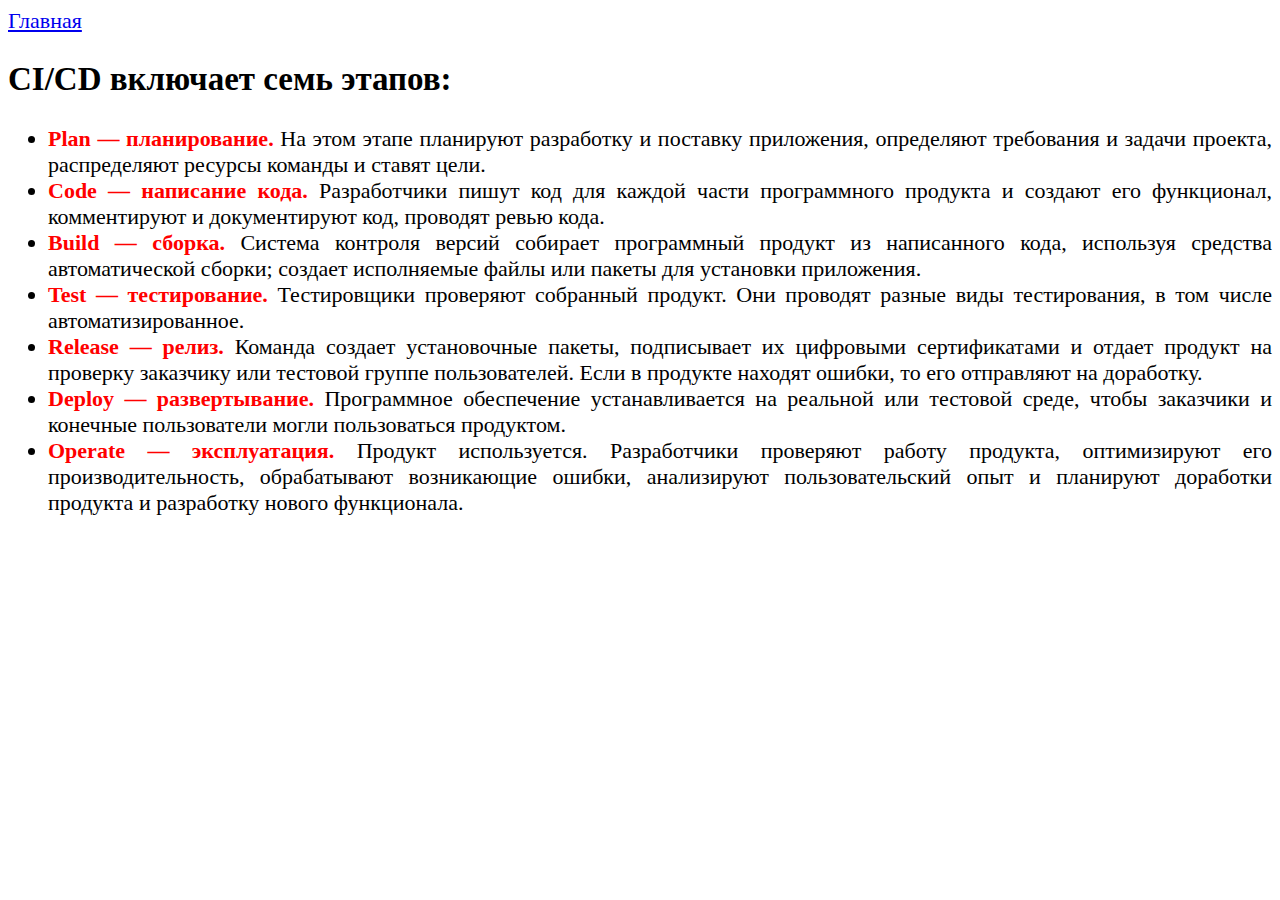
<file: html/ci_cd.html>
<!DOCTYPE html>
<html lang="en">
<head>
    <meta charset="UTF-8">
    <meta name="viewport" content="width=device-width, initial-scale=1.0">
    <title>Этапы CI/CD</title>
    <style>
        body {
            font-size: 22px;
        }
        ul strong {
            color: red;
        }
    </style>
</head>
<body>
    <div class="glav">
        <a href="index.html">Главная</a>
    </div>
    <h2>CI/CD включает семь этапов:</h2>
    <ul style="text-align: justify;">
        <li><strong>Plan — планирование.</strong> На этом этапе планируют разработку и поставку приложения, определяют требования и задачи проекта, распределяют ресурсы команды и ставят цели.</li>
        <li><strong>Code — написание кода.</strong> Разработчики пишут код для каждой части программного продукта и создают его функционал, комментируют и документируют код, проводят ревью кода.</li>
        <li><strong>Build — сборка.</strong> Система контроля версий собирает программный продукт из написанного кода, используя средства автоматической сборки; создает исполняемые файлы или пакеты для установки приложения.</li>
        <li><strong>Test — тестирование.</strong> Тестировщики проверяют собранный продукт. Они проводят разные виды тестирования, в том числе автоматизированное.</li>
        <li><strong>Release — релиз.</strong> Команда создает установочные пакеты, подписывает их цифровыми сертификатами и отдает продукт на проверку заказчику или тестовой группе пользователей. Если в продукте находят ошибки, то его отправляют на доработку.</li>
        <li><strong>Deploy — развертывание.</strong> Программное обеспечение устанавливается на реальной или тестовой среде, чтобы заказчики и конечные пользователи могли пользоваться продуктом.</li>
        <li><strong>Operate — эксплуатация.</strong> Продукт используется. Разработчики проверяют работу продукта, оптимизируют его производительность, обрабатывают возникающие ошибки, анализируют пользовательский опыт и планируют доработки продукта и разработку нового функционала.</li>
    </ul>
</body>
</html>
</file>
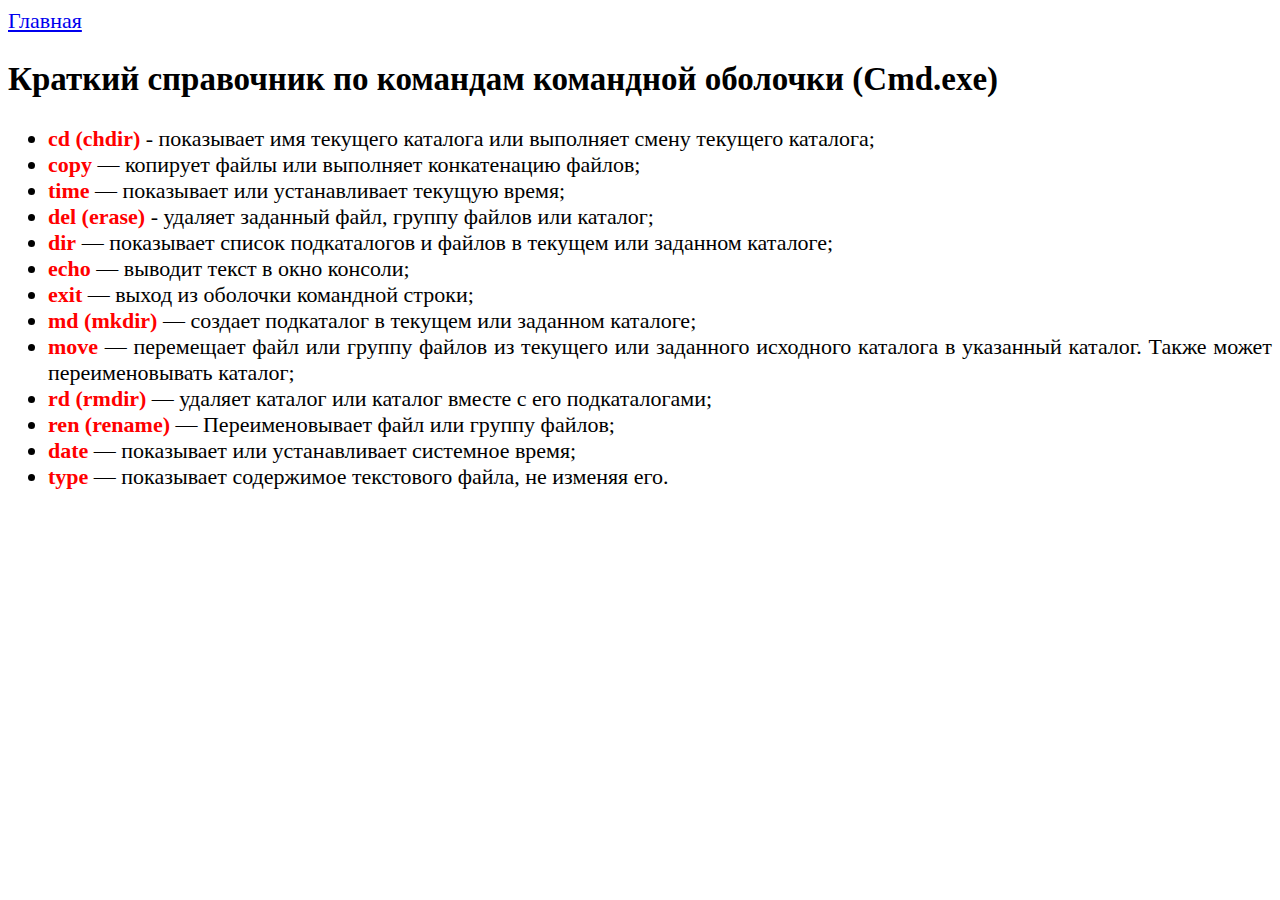
<file: html/cmd.html>
<!DOCTYPE html>
<html lang="en">
<head>
    <meta charset="UTF-8">
    <title>Командная строка Windows</title>
    <style>
        body {
            font-size: 22px;
        }
        ul strong {
            color: red;
        }
    </style>
</head>
<body>
    <div class="glav">
        <a href="index.html">Главная</a>
    </div>
    <h2>Краткий справочник по командам командной оболочки (Cmd.exe)</h2>
    <ul style="text-align: justify;">
        <li><strong>cd (chdir)</strong> - показывает имя текущего каталога или выполняет смену текущего каталога;</li>
        <li><strong>copy</strong> — копирует файлы или выполняет конкатенацию файлов;</li>
        <li><strong>time</strong> — показывает или устанавливает текущую время;</li>
        <li><strong>del (erase) </strong> - удаляет заданный файл, группу файлов или каталог;</li>
        <li><strong>dir</strong> — показывает список подкаталогов и файлов в текущем или заданном каталоге;</li>
        <li><strong>echo</strong> — выводит текст в окно консоли;</li>
        <li><strong>exit</strong> — выход из оболочки командной строки;</li>
        <li><strong>md (mkdir)</strong> — создает подкаталог в текущем или заданном каталоге;</li>
        <li><strong>move</strong> — перемещает файл или группу файлов из текущего или заданного исходного каталога в
            указанный каталог. Также может переименовывать каталог;</li>
        <li><strong>rd (rmdir)</strong> — удаляет каталог или каталог вместе с его подкаталогами;</li>
        <li><strong>ren (rename)</strong> — Переименовывает файл или группу файлов;</li>
        <li><strong>date</strong> — показывает или устанавливает системное время;</li>
        <li><strong>type</strong> — показывает содержимое текстового файла, не изменяя его. </li>
    </ul>
</body>
</html>
</file>
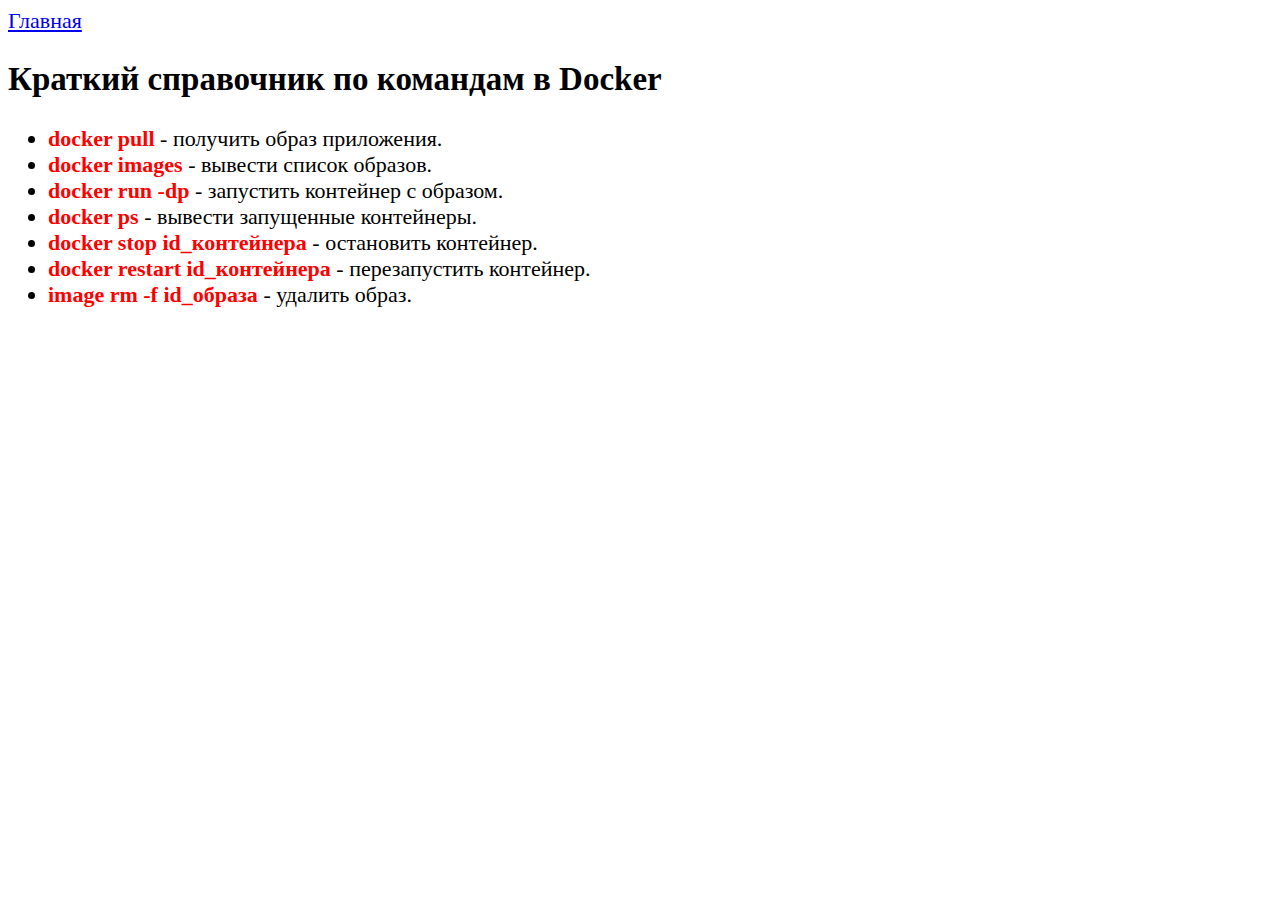
<file: html/docker.html>
<!DOCTYPE html>
<html lang="en">
<head>
    <meta charset="UTF-8">
    <meta name="viewport" content="width=device-width, initial-scale=1.0">
    <title>Команды Docker</title>
    <style>
        body {
            font-size: 22px;
        }
        ul strong {
            color: red;
        }
    </style>
</head>
<body>
    <div class="glav">
        <a href="index.html">Главная</a>
    </div>
    <h2>Краткий справочник по командам в Docker</h2>
    <ul style="text-align: justify;">
        <li><strong>docker pull</strong> - получить образ приложения.</li>
        <li><strong>docker images</strong> - вывести список образов.</li>
        <li><strong>docker run -dp</strong> - запустить контейнер с образом.</li>
        <li><strong>docker ps</strong> - вывести запущенные контейнеры.</li>
        <li><strong>docker stop id_контейнера</strong> -  остановить контейнер.</li>
        <li><strong>docker restart id_контейнера</strong> - перезапустить контейнер.</li>
        <li><strong>image rm -f id_образа</strong> - удалить образ.</li>
    </ul>
</body>
</html>
</file>
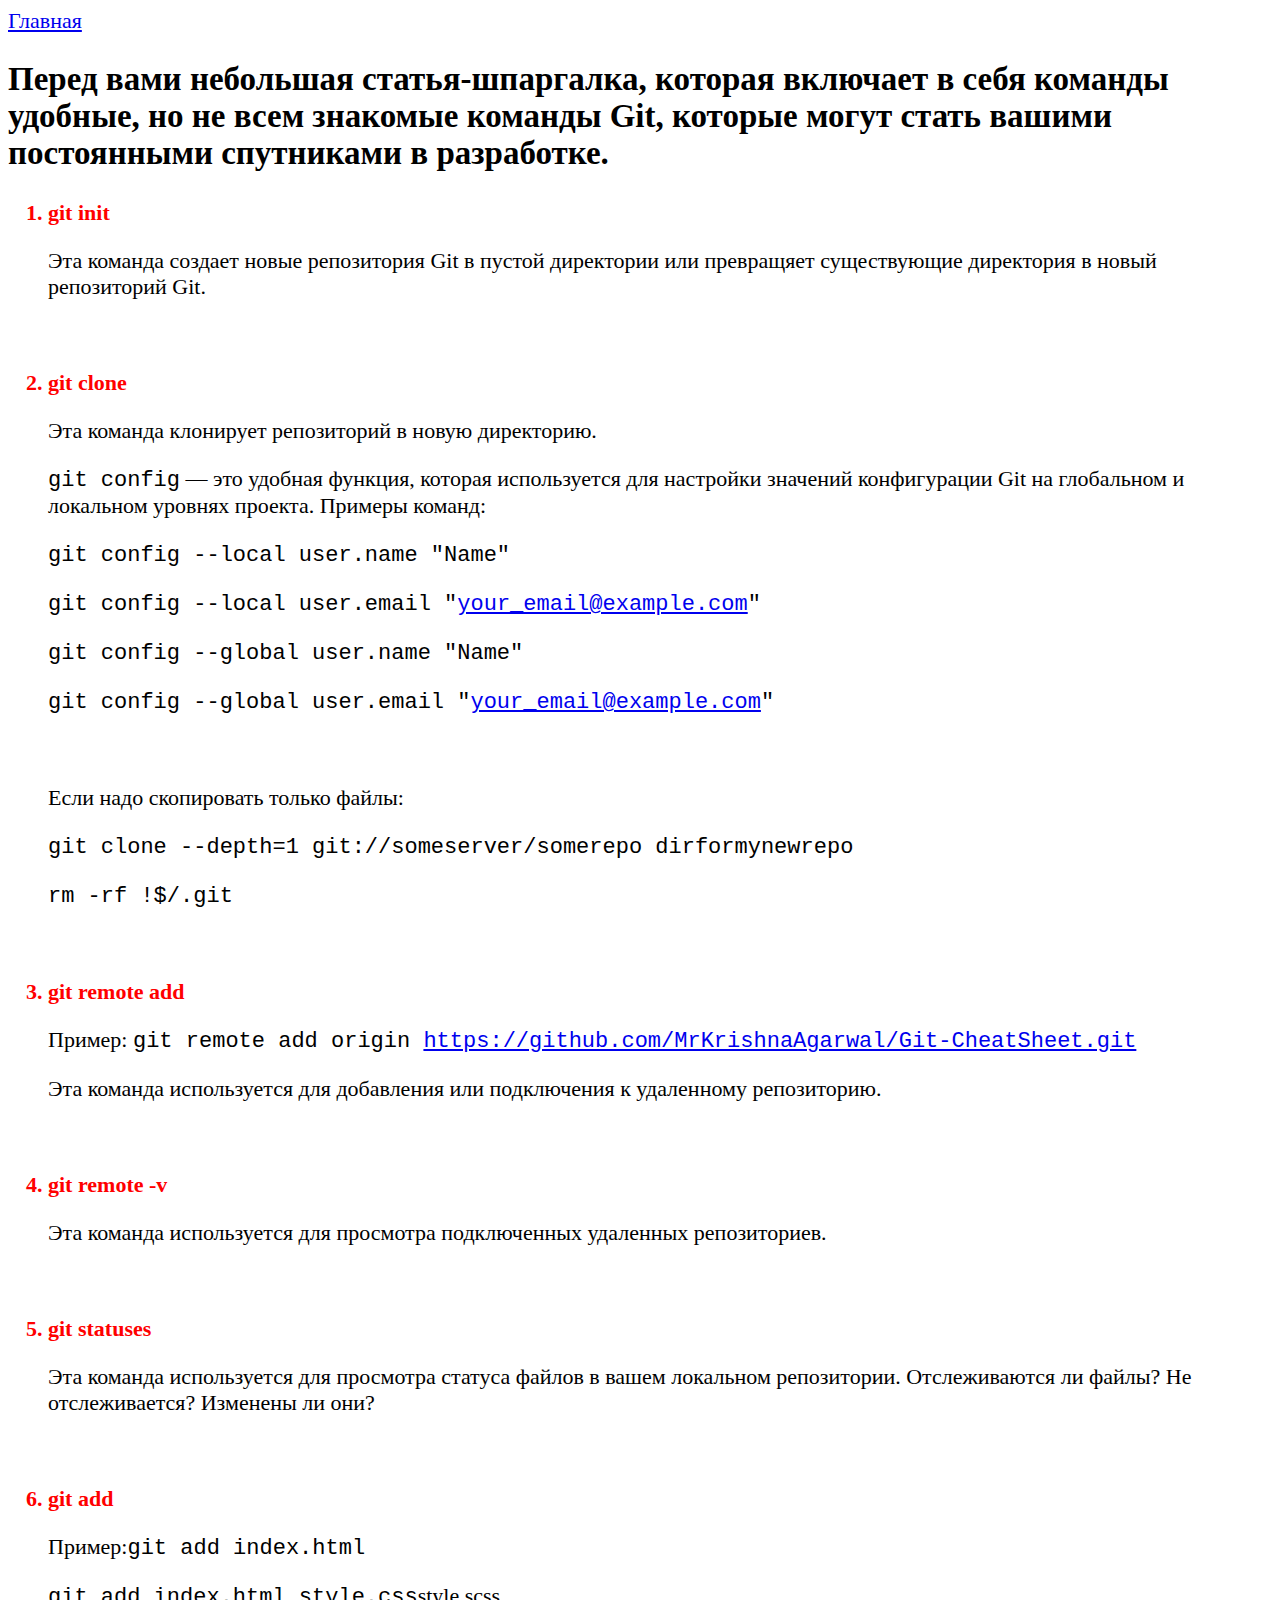
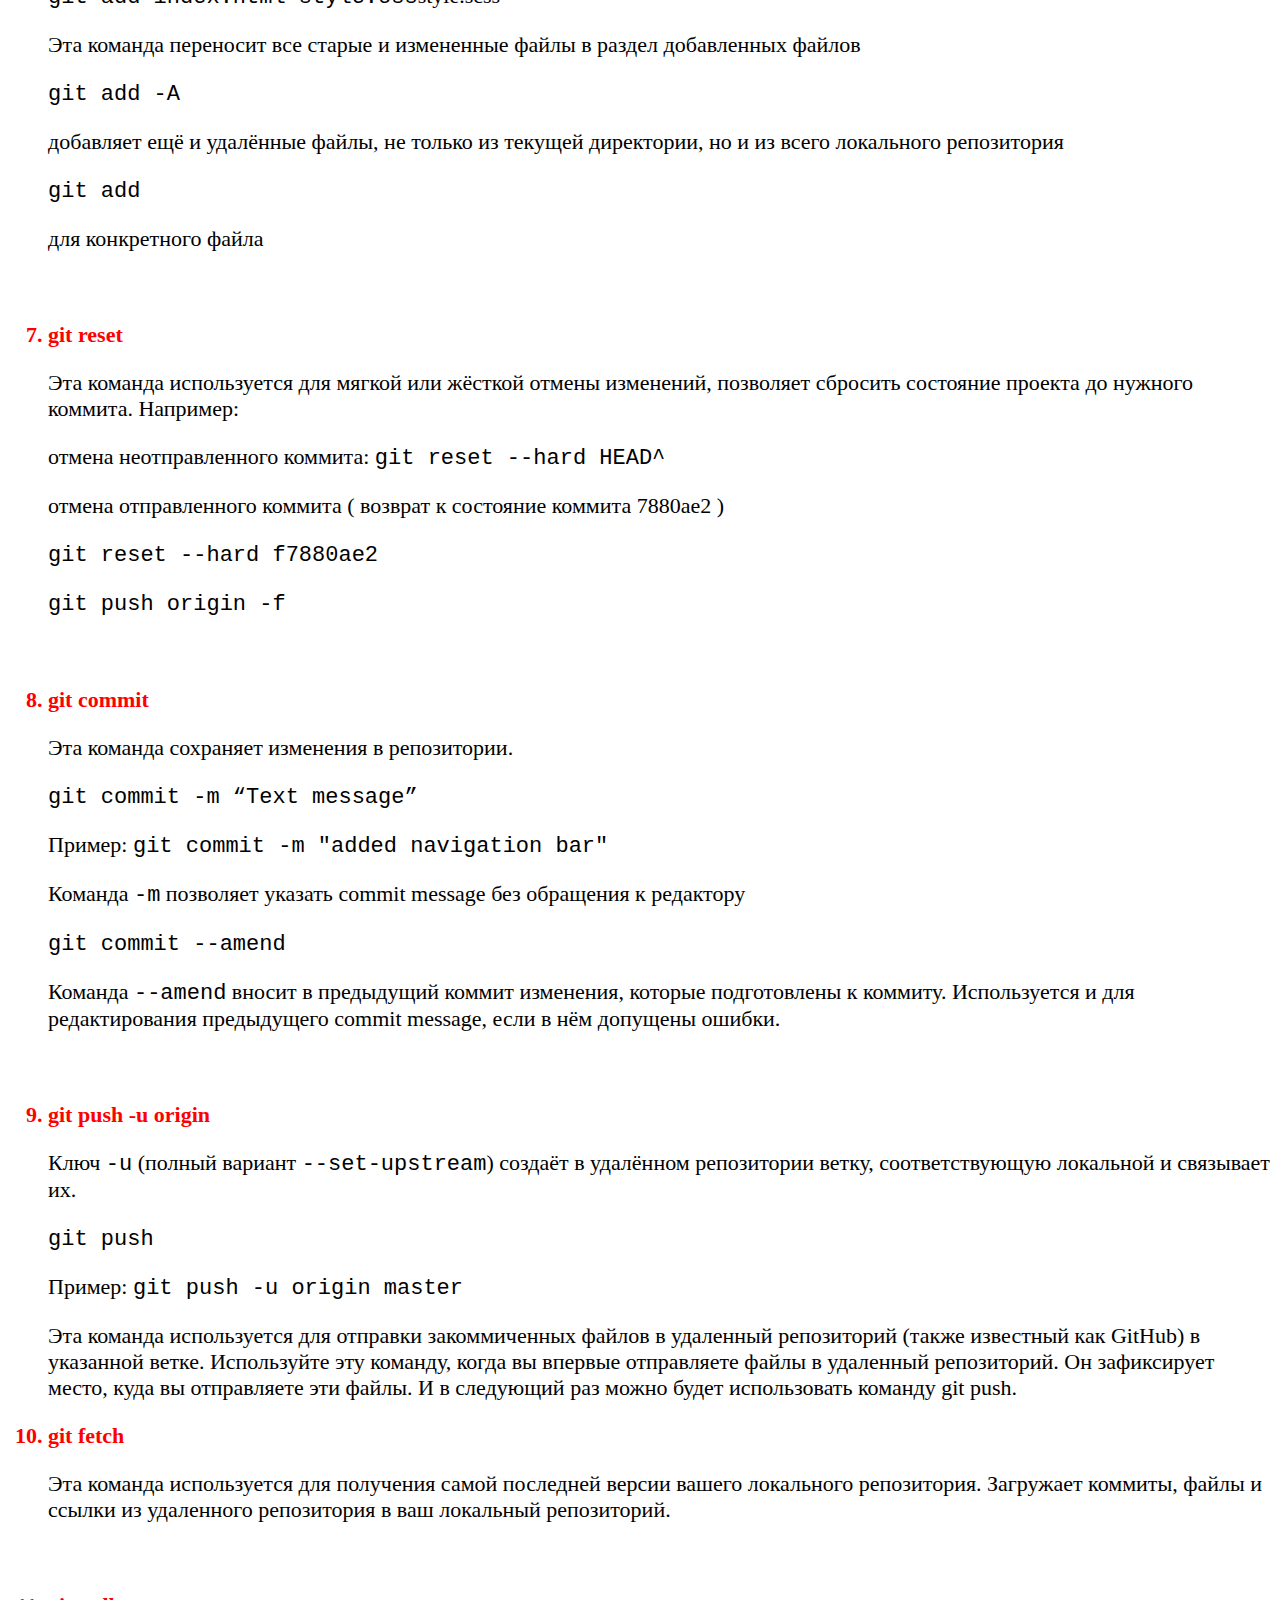
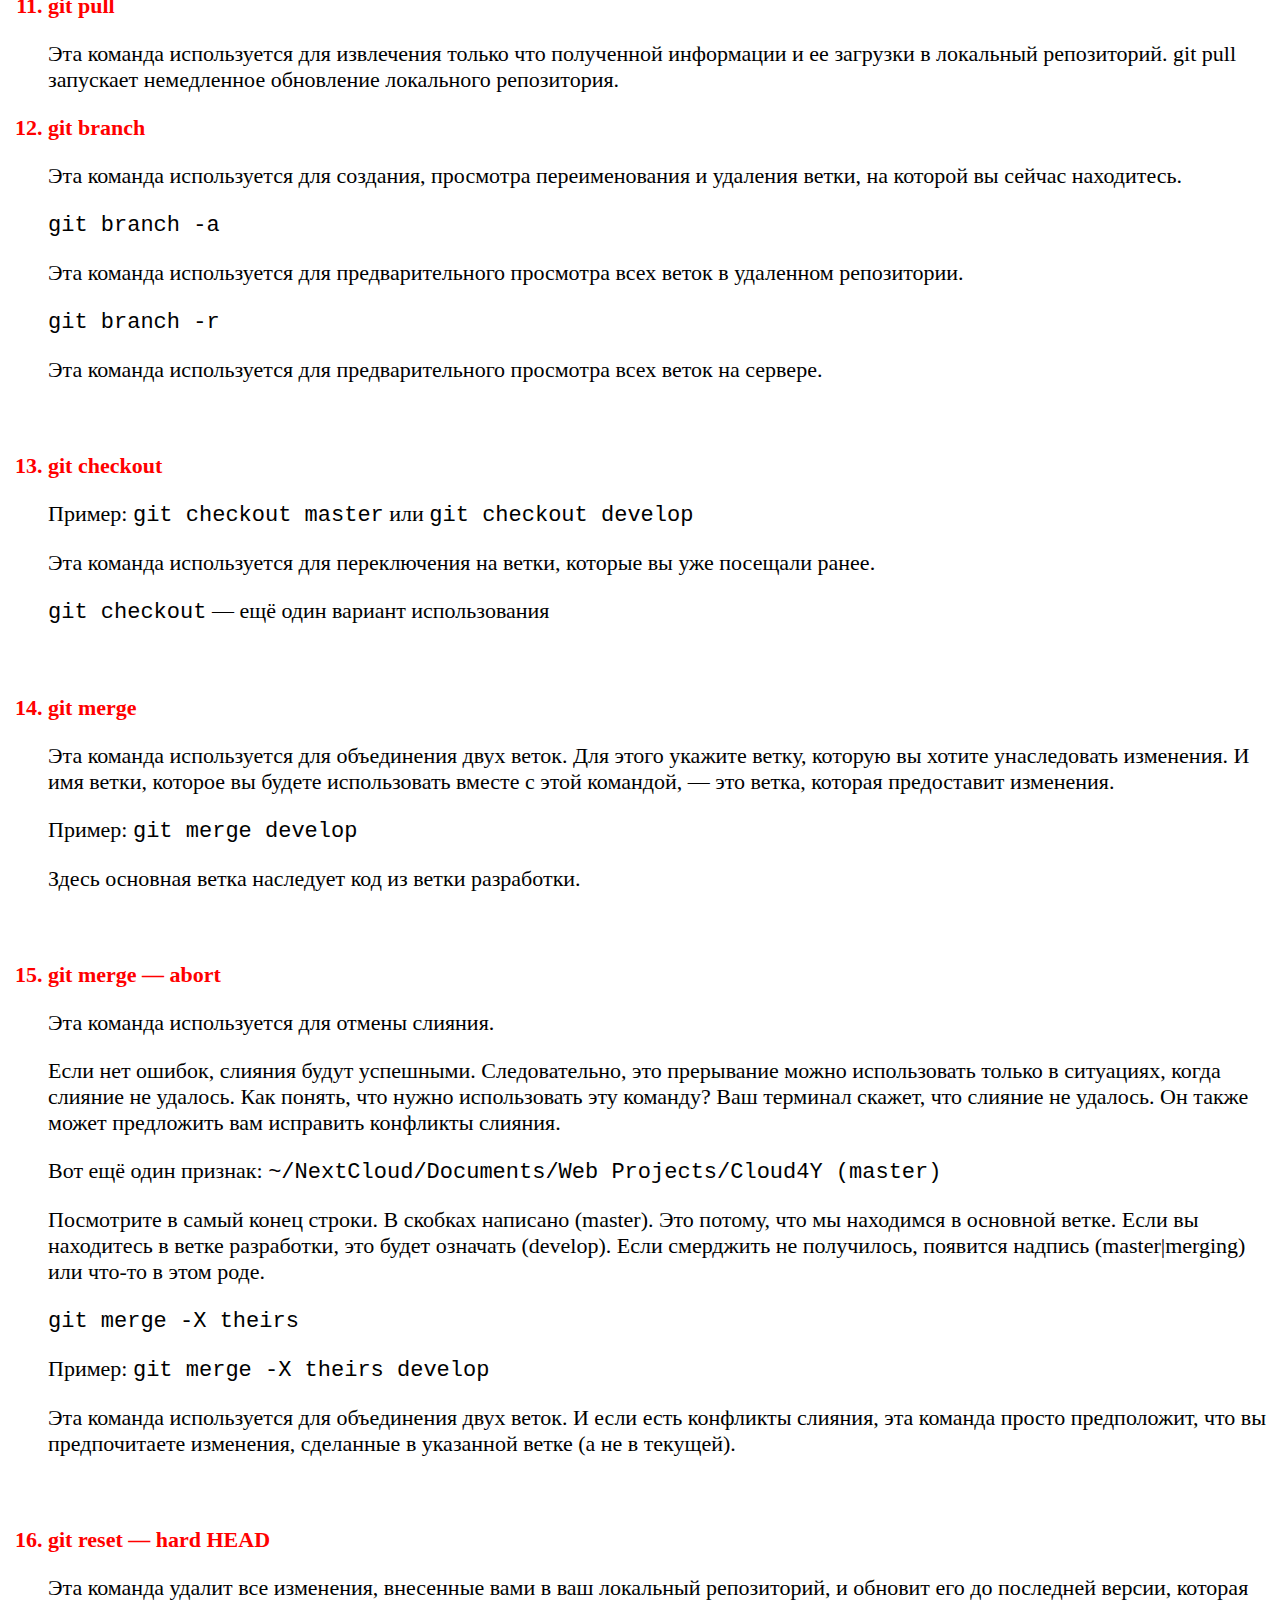
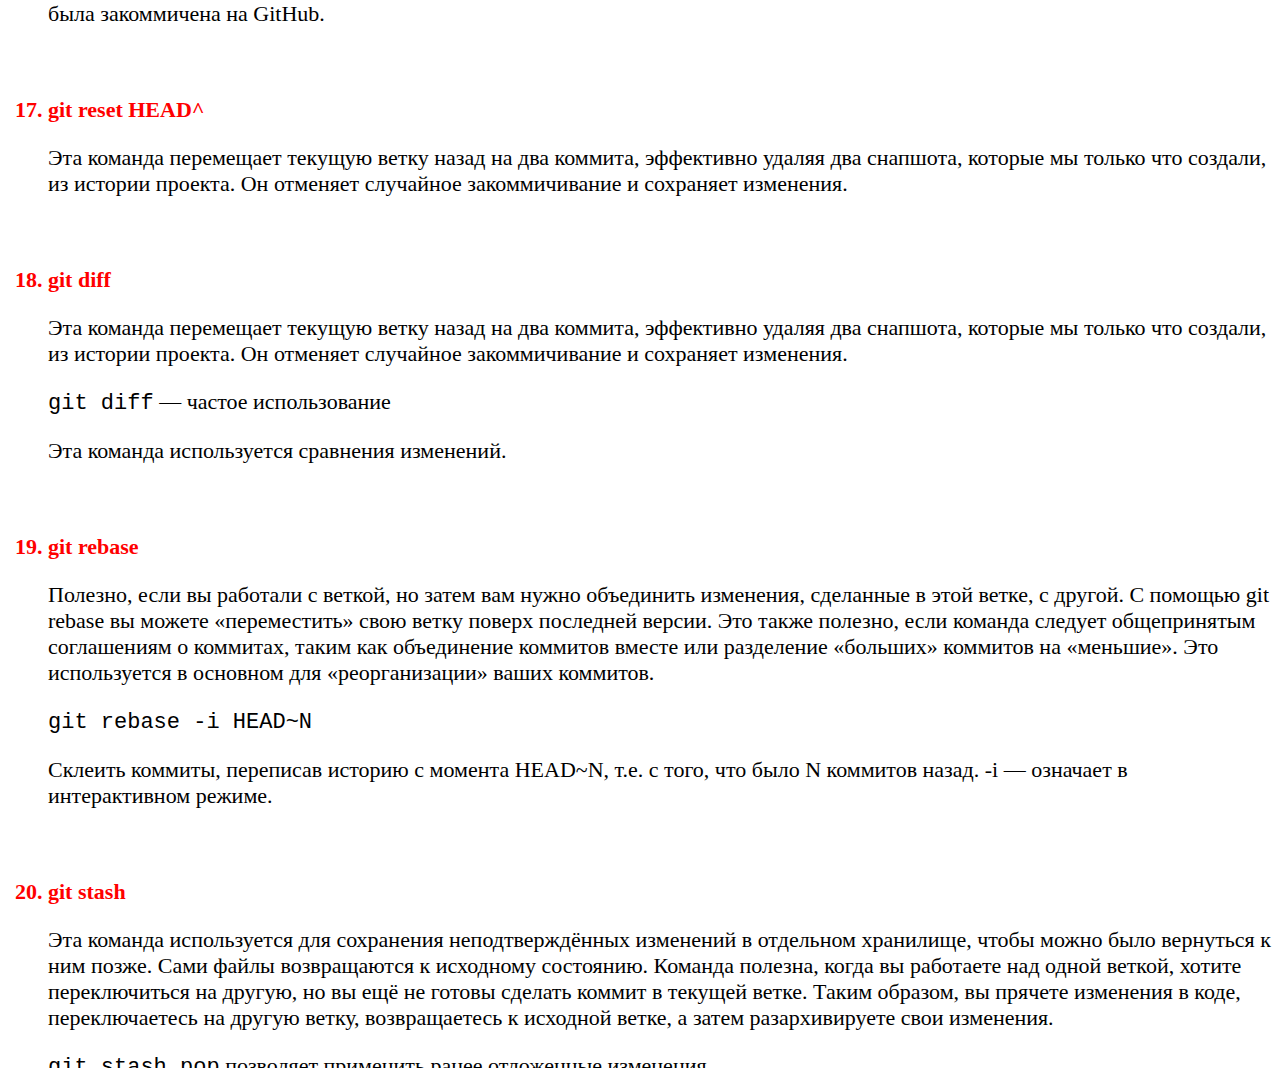
<file: html/git.html>
<!DOCTYPE html>
<html lang="en">
<head>
    <meta charset="UTF-8">
    <title>Основы Git</title>
    <link rel="stylesheet" href="css/git.css">
</head>
<body>
<article id="news-body" itemprop="articleBody">
    <div class="glav">
        <a href="index.html">Главная</a>
    </div>
    <h2>Перед вами небольшая статья-шпаргалка, которая включает в себя команды удобные, но не всем знакомые
        команды Git, которые могут стать вашими постоянными спутниками в разработке.</h2>
    <ol>
        <p>
            <li><b class="red" style="color:red">git init</b></li>
        </p>
        <p>
            Эта команда создает новые репозитория Git в пустой директории или превращяет существующие директория в новый репозиторий Git.
        </p>
        <br>
        <p>
            <li><b class="red" style="color:red">git clone</b></li>
        </p>
        <p>
        Эта команда клонирует репозиторий в новую директорию.
        </p>
        <p>
            <code>git config</code> — это удобная функция, которая используется для настройки значений конфигурации Git на
        глобальном и локальном уровнях проекта. Примеры команд:
        </p>
         <p>
            <code> git config --local user.name "Name"</code>
        </p>
        <p>
            <code>git config --local user.email "<a href="mailto:your_email@example.com">your_email@example.com</a>"</code>
        </p>
        <p>
            <code>git config --global user.name "Name"</code>
        </p>
        <p>
            <code>git config --global user.email "<a href="mailto:your_email@example.com">your_email@example.com</a>"</code>
        </p>
        <br>
        <p>
        Если надо скопировать только файлы:
        </p>
        <p>
            <code> git clone --depth=1 git://someserver/somerepo dirformynewrepo </code>
        </p>
        <p>
            <code>rm -rf !$/.git</code>
        </p>
        <br>
        <p>
            <li><b class="red" style="color:red">git remote add</b></li>
        </p>
        <p>
            Пример: <code>git remote add origin <a href="https://github.com/MrKrishnaAgarwal/Git-CheatSheet.git?roistat_visit=2927050">https://github.com/MrKrishnaAgarwal/Git-CheatSheet.git</a></code>
        </p>
        <p>
            Эта команда используется для добавления или подключения к удаленному репозиторию.
        </p>
        <br>
        <p>
            <li><b class="red" style="color:red">git remote -v</b></li>
        </p>
        <p>
            Эта команда используется для просмотра подключенных удаленных репозиториев.
        </p>
        <br>
        <p>
            <li><b class="red" style="color:red">git statuses</b></li>
        </p>
        <p>
            Эта команда используется для просмотра статуса файлов в вашем локальном репозитории. Отслеживаются ли файлы? Не отслеживается? Изменены ли они?
        </p>
        <br>
        <p>
            <li><b class="red" style="color:red">git add</b></li>
        </p>
        <p>
            Пример:<code>git add index.html</code>
        </p>
        <p>
            <code>git add index.html style.css</code>style.scss
        </p>
        <p>
            Эта команда переносит все старые и измененные файлы в раздел добавленных файлов
        </p>
        <p>
            <code> git add -A</code>
        </p>
        <p>
            добавляет ещё и удалённые файлы, не только из текущей директории, но и из всего локального репозитория
        </p>
        <p>
            <code>git add</code>
        </p>
        <p>
            для конкретного файла
        </p>
        <br>
        <p>
            <li><b class="red" style="color:red">git reset</b></li>
        </p>
        <p>
            Эта команда используется для мягкой или жёсткой отмены изменений, позволяет сбросить состояние проекта до нужного коммита. Например:
        </p>
        <p>
            отмена неотправленного коммита: <code>git reset --hard HEAD^</code>
        </p>
        <p>
            отмена отправленного коммита ( возврат к состояние коммита 7880ae2 )
        </p>
        <p>
            <code>git reset --hard f7880ae2</code>
        </p>
        <p>
        <code>git push origin -f</code>
        </p>
        <br>
        <p>
            <li><b class="red" style="color:red">git commit</b></li>
        </p>
        <p>
            Эта команда сохраняет изменения в репозитории.
        </p>
        <p>
            <code>git commit -m “Text message”</code>
        </p>
        <p>
            Пример: <code>git commit -m "added navigation bar"</code>
        </p>
        <p>
            Команда <code>-m</code> позволяет указать commit message без обращения к редактору
        </p>
        <p>
            <code> git commit --amend</code>
        </p>
        <p>
            Команда <code>--amend</code> вносит в предыдущий коммит изменения, которые подготовлены к коммиту. Используется и для редактирования предыдущего commit message, если в нём допущены ошибки.
        </p>
        <br>
        <p>
            <li><b class="red" style="color:red">git push -u origin</b></li>
        </p>
        <p>
            Ключ <code>-u</code> (полный вариант <code>--set-upstream</code>) создаёт в удалённом репозитории ветку, соответствующую локальной и связывает их.
        </p>
        <p>
            <code>git push</code>
        </p>
        <p>
            Пример: <code>git push -u origin master</code>
        </p>
        <p>
            Эта команда используется для отправки закоммиченных файлов в удаленный репозиторий (также известный как GitHub) в указанной ветке. Используйте эту команду, когда вы впервые отправляете файлы в удаленный репозиторий. Он зафиксирует место, куда вы отправляете эти файлы. И в следующий раз можно будет использовать команду git push.
        </p>
        <p>
            <li><b class="red" style="color:red">git fetch</b></li>
        </p>
        <p>
            Эта команда используется для получения самой последней версии вашего локального репозитория. Загружает коммиты, файлы и ссылки из удаленного репозитория в ваш локальный репозиторий.
        </p>
        <br>
        <p>
            <li><b class="red" style="color:red">git pull</b></li>
        </p>
        <p>
            Эта команда используется для извлечения только что полученной информации и ее загрузки в локальный репозиторий. git pull запускает немедленное обновление локального репозитория.
        </p>
        <p>
            <li>git branch</li>
        </p>
        <p>
            Эта команда используется для создания, просмотра переименования и удаления ветки, на которой вы сейчас находитесь.
        </p>
        <p>
            <code>git branch -a</code>
        </p>
        <p>
        Эта команда используется для предварительного просмотра всех веток в удаленном репозитории.
        </p>
        <p>
            <code> git branch -r</code>
        </p>
        <p>
            Эта команда используется для предварительного просмотра всех веток на сервере.
        </p>
        <br>
        <p>
            <li><b>git checkout</b></li>
        </p>
        <p>
            Пример: <code>git checkout master</code> или <code>git checkout develop</code>
        </p>
        <p>
            Эта команда используется для переключения на ветки, которые вы уже посещали ранее.
        </p>
        <p>
            <code> git checkout</code> — ещё один вариант использования
        </p>
        <br>
        <p>
            <li><b>git merge</b></li>
        </p>
        <p>
            Эта команда используется для объединения двух веток. Для этого укажите ветку, которую вы хотите унаследовать изменения. И имя ветки, которое вы будете использовать вместе с этой командой, — это ветка, которая предоставит изменения.
        </p>
        <p>
            Пример: <code>git merge develop</code>
        </p>
        <p>
            Здесь основная ветка наследует код из ветки разработки.
        </p>
        <br>
        <p>
            <li><b>git merge — abort</b></li>
        </p>
        <p>
            Эта команда используется для отмены слияния.
        </p>
        <p>
            Если нет ошибок, слияния будут успешными. Следовательно, это прерывание можно использовать только в ситуациях, когда слияние не удалось. Как понять, что нужно использовать эту команду? Ваш терминал скажет, что слияние не    удалось. Он также может предложить вам исправить конфликты слияния.
        </p>
        <p>
            Вот ещё один признак: <code>~/NextCloud/Documents/Web Projects/Cloud4Y (master)</code>
        </p>
        <p>
            Посмотрите в самый конец строки. В скобках написано (master). Это потому, что мы находимся в основной ветке. Если вы находитесь в ветке разработки, это будет означать (develop). Если смерджить не получилось, появится надпись (master|merging) или что-то в этом роде.
        </p>
        <p>
            <code>git merge -X theirs</code>
        </p>
        <p>
            Пример: <code>git merge -X theirs develop</code>
        </p>
        <p>
            Эта команда используется для объединения двух веток. И если есть конфликты слияния, эта команда просто
        предположит, что вы предпочитаете изменения, сделанные в указанной ветке (а не в текущей).
        </p>
        <br>
        <p>
            <li><b>git reset — hard HEAD</b></li>
        </p>
        <p>
            Эта команда удалит все изменения, внесенные вами в ваш локальный репозиторий, и обновит его до последней версии,
        которая была закоммичена на GitHub.
        </p>
        <br>
        <p>
            <li><b>git reset HEAD^</b></li>
        </p>
        <p>
            Эта команда перемещает текущую ветку назад на два коммита, эффективно удаляя два снапшота, которые мы только что создали, из истории проекта. Он отменяет случайное закоммичивание и сохраняет изменения.
        </p>
        <br>
        <p>
            <li><b>git diff</b></li>
        </p>
            Эта команда перемещает текущую ветку назад на два коммита, эффективно удаляя два снапшота, которые мы только что cоздали, из истории проекта. Он отменяет случайное закоммичивание и сохраняет изменения.
        <p>
            <code> git diff</code> — частое использование
        </p>
        <p>
            Эта команда используется сравнения изменений.
        </p>
        <br>
        <p>
            <li><b>git rebase</b></li>
        </p>
        <p>
            Полезно, если вы работали с веткой, но затем вам нужно объединить изменения, сделанные в этой ветке, с другой. С помощью git rebase вы можете «переместить» свою ветку поверх последней версии. Это также полезно, если команда следует общепринятым соглашениям о коммитах, таким как объединение коммитов вместе или разделение «больших» коммитов на «меньшие». Это используется в основном для «реорганизации» ваших коммитов.
        </p>
        <p>
            <code>git rebase -i HEAD~N</code>
        </p>
        <p>
            Склеить коммиты, переписав историю с момента HEAD~N, т.е. с того, что было N коммитов назад. -i — означает в интерактивном режиме.
        </p>
        <br>
        <p>
            <li><b>git stash</b></li>
        </p>
        <p>
            Эта команда используется для сохранения неподтверждённых изменений в отдельном хранилище, чтобы можно было
        вернуться к ним позже. Сами файлы возвращаются к исходному состоянию. Команда полезна, когда вы работаете
        над одной веткой, хотите переключиться на другую, но вы ещё не готовы сделать коммит в текущей ветке. Таким
        образом, вы прячете изменения в коде, переключаетесь на другую ветку, возвращаетесь к исходной ветке, а затем
        разархивируете свои изменения.
        </p>
        <p>
            <code> git stash pop</code> позволяет применить ранее отложенные изменения.
        </p>
    </ol>
</article>
</body>
</html>
</file>
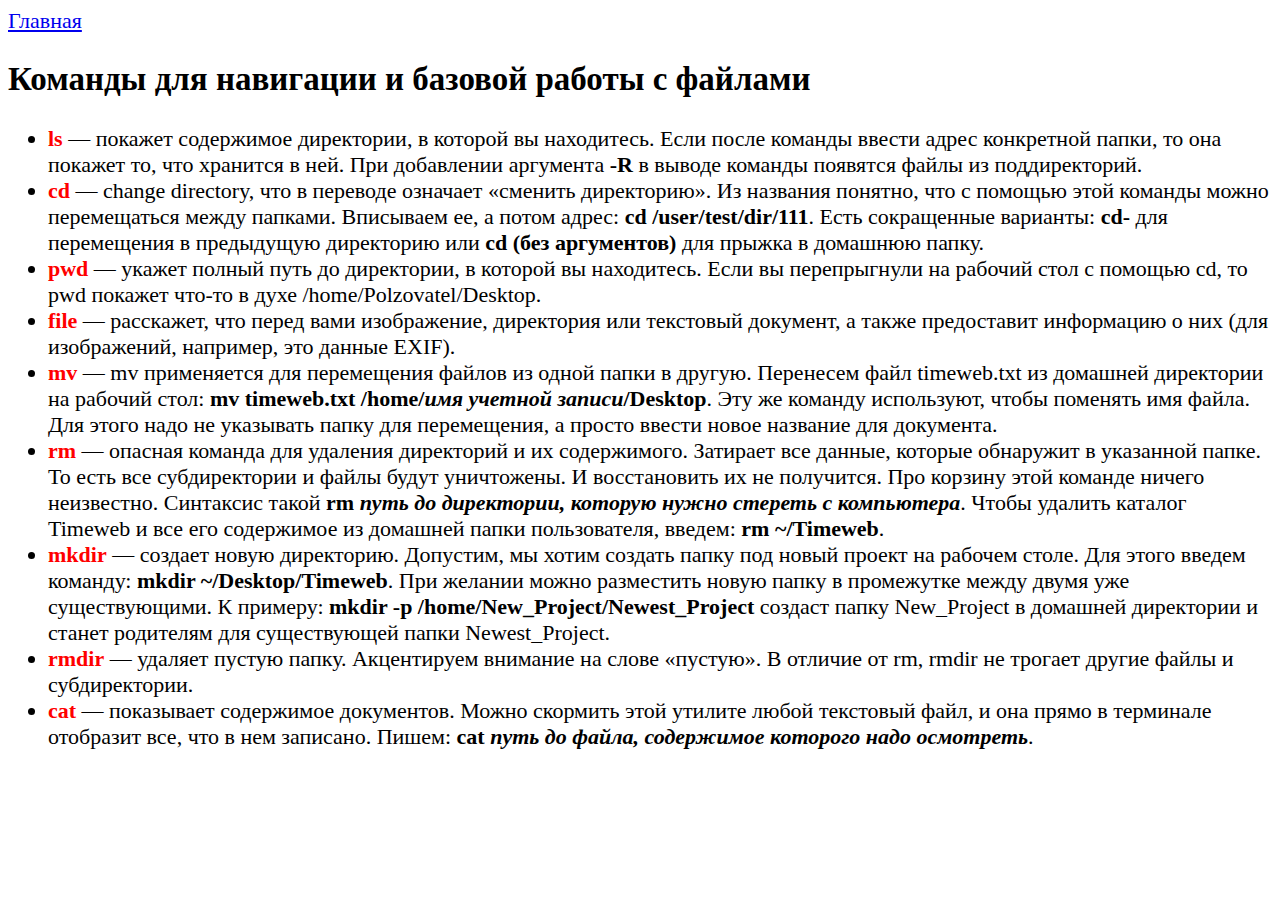
<file: html/macOS.html>
<!DOCTYPE html>
<html lang="en">
<head>
    <meta charset="UTF-8">
    <title>Терминал MacOS</title>
    <style>
        strong {
        font-weight: bold;
        }
        body {
            font-size: 22px;
        }
        ul strong {
            color: red;
        }
    </style>
</head>
<body>
    <div class="glav">
        <a href="index.html">Главная</a>
    </div>
    <h2>Команды для навигации и базовой работы с файлами</h2>
    <ul>
    <li><strong>ls</strong> — покажет содержимое директории, в которой вы находитесь. Если после команды ввести адрес конкретной папки, то она покажет то, что хранится в ней. При добавлении аргумента <b>-R</b> в выводе команды появятся файлы из поддиректорий.</li>
    <li><strong>cd</strong> — change directory, что в переводе означает «сменить директорию». Из названия понятно, что с помощью этой команды можно перемещаться между папками. Вписываем ее, а потом адрес: <b>cd /user/test/dir/111</b>. Есть сокращенные варианты: <b>cd-</b> для перемещения в предыдущую директорию или <b>cd (без аргументов)</b> для прыжка в домашнюю папку.</li>
    <li><strong>pwd</strong> — укажет полный путь до директории, в которой вы находитесь. Если вы перепрыгнули на рабочий стол с помощью cd, то pwd покажет что-то в духе /home/Polzovatel/Desktop.</li>
    <li><strong>file</strong> — расскажет, что перед вами изображение, директория или текстовый документ, а также предоставит информацию о них (для изображений, например, это данные EXIF).</li>
    <li><strong>mv</strong> — mv применяется для перемещения файлов из одной папки в другую. Перенесем файл timeweb.txt из домашней директории на рабочий стол: <b>mv timeweb.txt /home/<em>имя учетной записи</em>/Desktop</b>. Эту же команду используют, чтобы поменять имя файла. Для этого надо не указывать папку для перемещения, а просто ввести новое название для документа.</li>
    <li><strong>rm</strong> — опасная команда для удаления директорий и их содержимого. Затирает все данные, которые обнаружит в указанной папке. То есть все субдиректории и файлы будут уничтожены. И восстановить их не получится.
        Про корзину этой команде ничего неизвестно. Синтаксис такой <b>rm <em>путь до директории, которую нужно стереть с компьютера</em></b>. Чтобы удалить каталог Timeweb и все его содержимое из домашней папки пользователя, введем: <b>rm ~/Timeweb</b>.</li>
    <li><strong>mkdir</strong> — создает новую директорию. Допустим, мы хотим создать папку под новый проект на рабочем столе. Для этого введем команду: <b>mkdir ~/Desktop/Timeweb</b>. При желании можно разместить новую папку в промежутке между двумя уже существующими. К примеру: <b>mkdir -p /home/New_Project/Newest_Project</b> создаст папку New_Project в домашней директории и станет родителям для существующей папки Newest_Project.</li>
    <li><strong>rmdir</strong> — удаляет пустую папку. Акцентируем внимание на слове «пустую». В отличие от rm, rmdir не трогает другие файлы и субдиректории.</li>
    <li><strong>cat</strong> — показывает содержимое документов. Можно скормить этой утилите любой текстовый файл, и она прямо в терминале отобразит все, что в нем записано. Пишем: <b>cat <em>путь до файла, содержимое которого надо осмотреть</em></b>.</li>
    </ul>
</body>
</html>
</file>
<file: html/css/git.css>
body {
    font-size: 22px;
}
ol li {
    color: red;
    font-weight: bold;
}
body {
    font-size: 22px;
}
</file>
